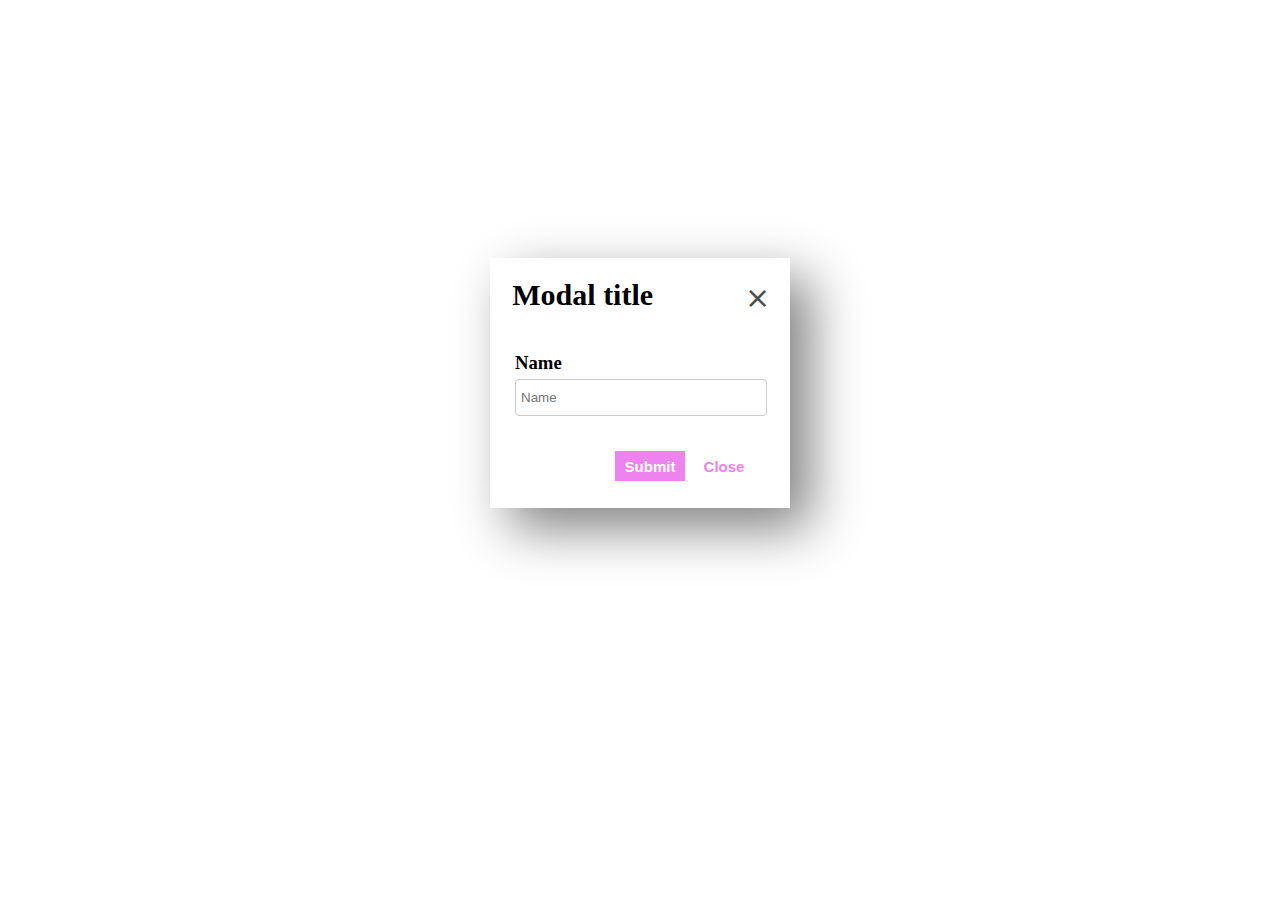
<file: MODAL/index.html>
<!DOCTYPE html>
<html>
<head>
	<meta charset="utf-8">
	<meta name="viewport" content="width=device-width, initial-scale=1">
	<link rel="stylesheet" type="text/css" href="style.css">
	<title>Modal</title>
</head>

<body>

<div class="all">
	
	<header>
		<h1>Modal title</h1>
		<button>&#10799</button>	
	</header>

	<div class="modal-content">
		<h3>Name</h3>
		<input type="text" name="name" placeholder="Name">
	</div>

	<div class="modal-buttons">
		<button class="modal-button1">Submit</button>
		<button class="modal-button2">Close</button>
	</div>	
	</div>
</div>
</body>

</html>
</file>
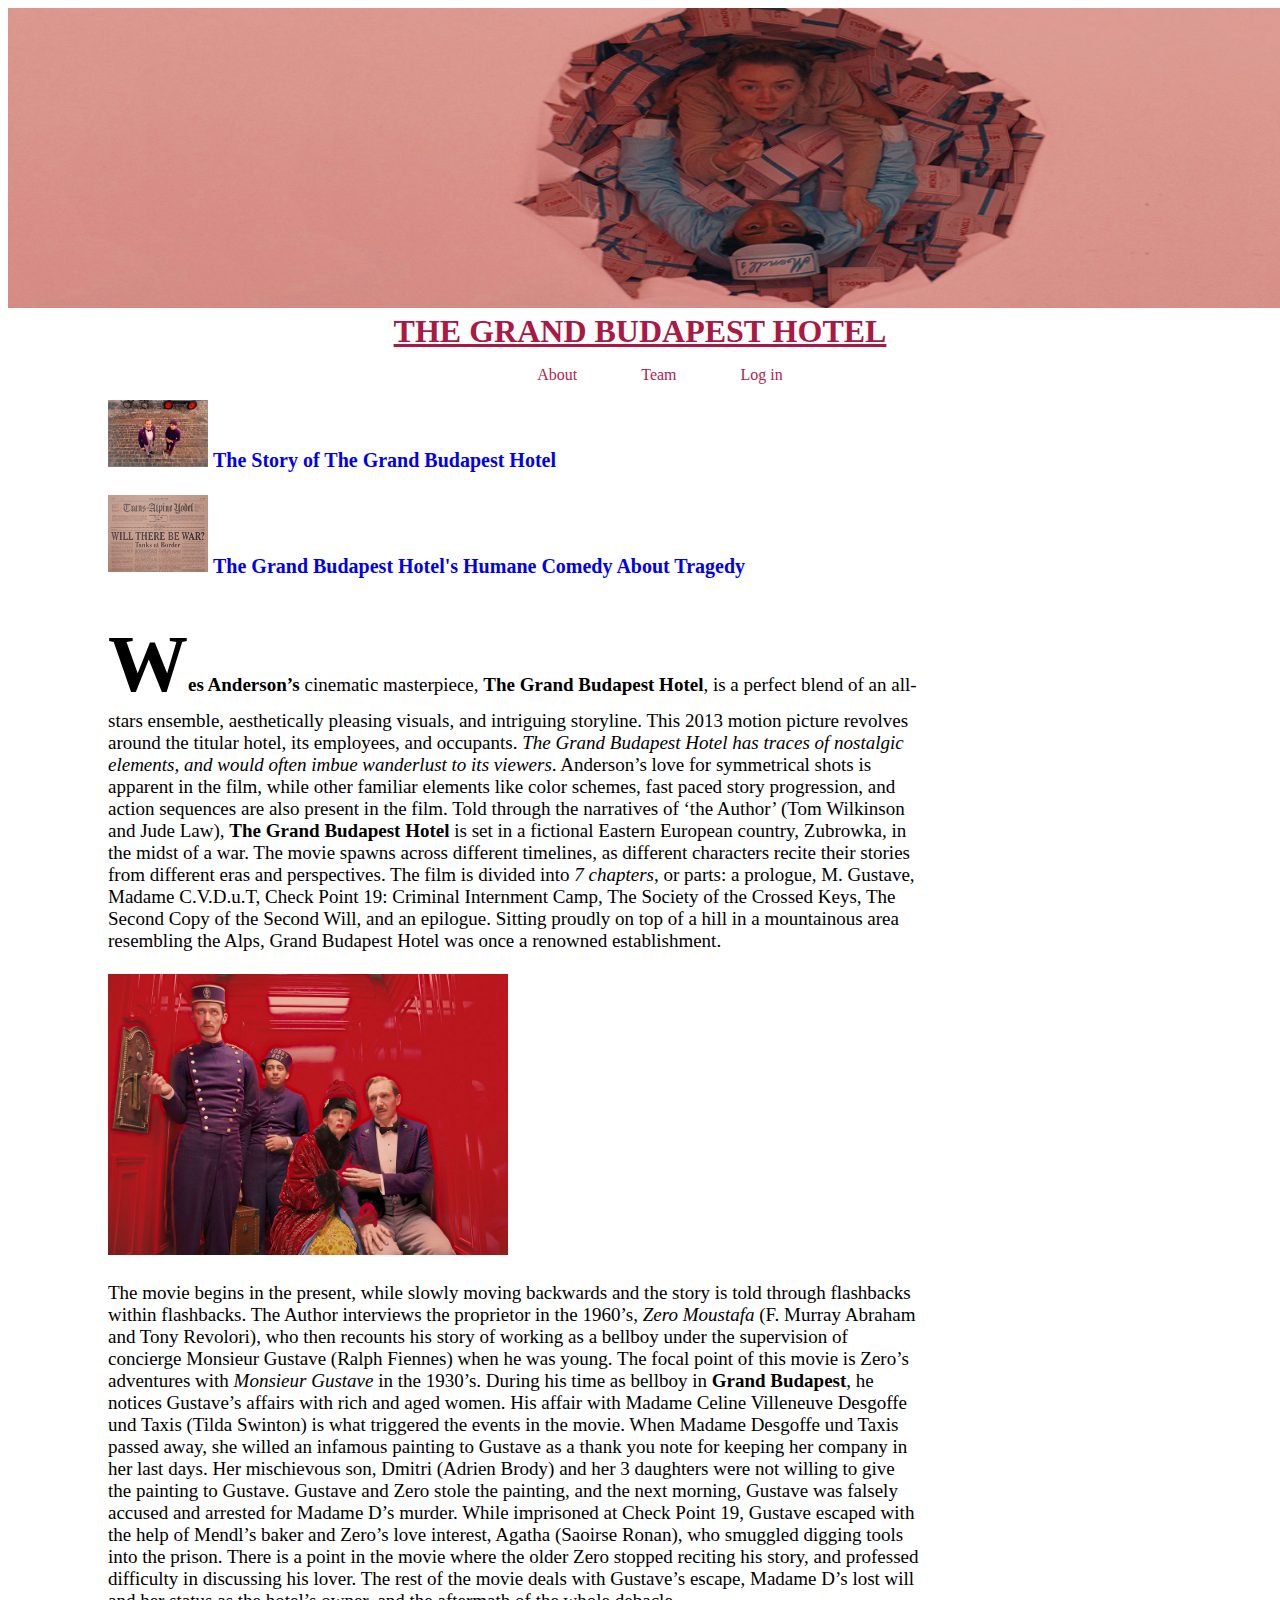
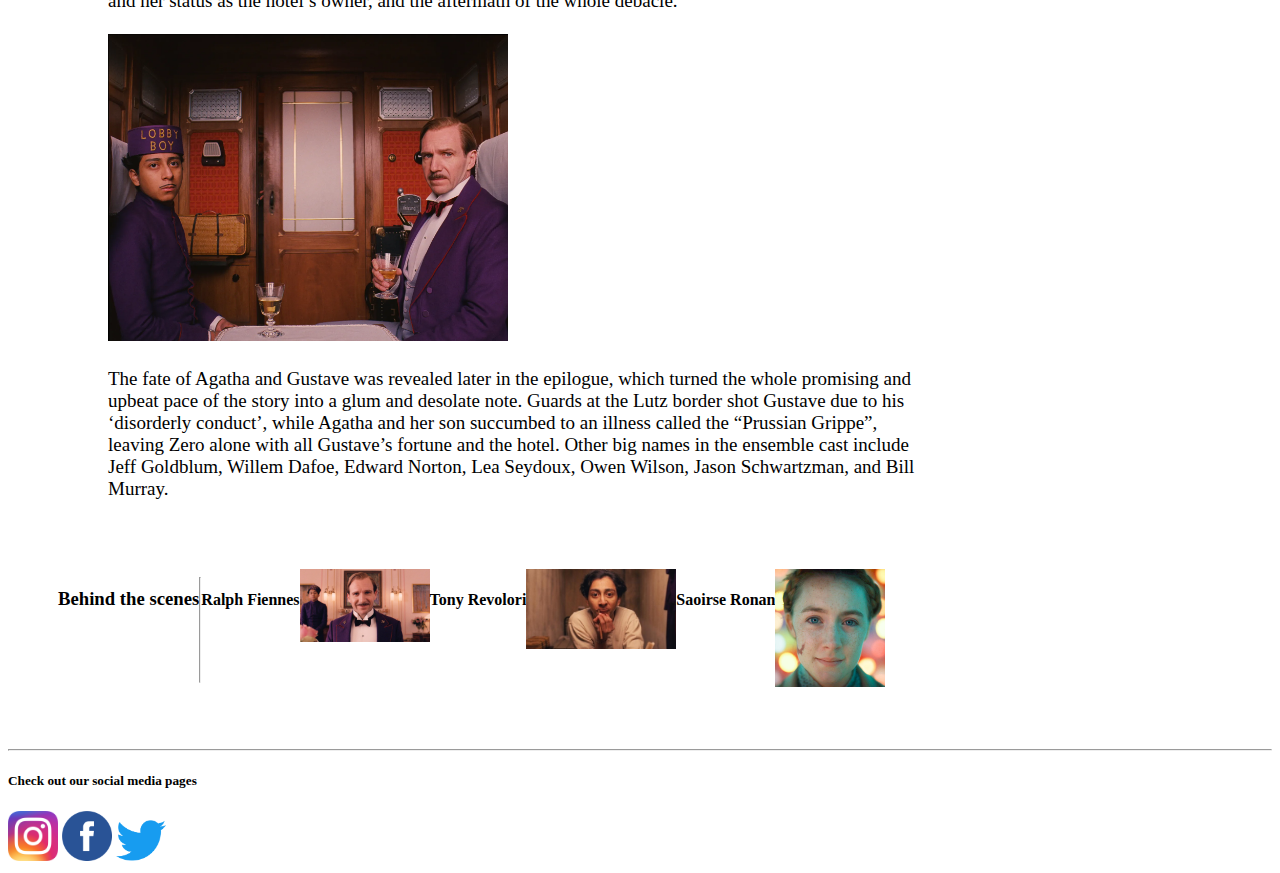
<file: TEMA 1/index.html>
<!DOCTYPE html>
<html>

<head>
	<title>The Grand Budapest Hotel</title>
	<link rel="stylesheet" type="text/css" href="style.css">
	<style type="text/css">
		h1{
			color: #AB1844;
			text-align: center;
			margin: 1px;
		}


		nav{
			text-align: center;
		}

		li{
			display: inline;
			padding: 30px;
		}


		p{
			padding-left: 100px;
			padding-right: 350px;
			font-size: 19px;
		}

		article{
			padding-left: 100px;
			font-size: 20px;
		}

		span{
			font-size: 80px;

		}

		

	</style>
</head>


<body>

<header>
	<img src="header.png" alt="headerthegrandbudapesthotel" width="1520" height="300">
<h1><u>THE GRAND BUDAPEST HOTEL</u></h1>
</header>


<nav>
	<ul>
		<li><a href="C:\Users\Cristina\Desktop\SCOALA INFORMALA\TEMA 1/about.html" style="color:#B5224E">About</a></li>
		<li><a href="team.html" style="color:#B5224E">Team</a></li>
		<li><a href="login.html" style="color:#B5224E">Log in</a></li>
	</ul>
</nav>


<article>
	<img src="3.jpg" alt="articlethumbnail" width="100"> 
	<a href="https://www.nytimes.com/2014/03/07/movies/wes-andersons-grand-budapest-hotel-is-a-complex-caper.html" target="_blank"><strong>The Story of The Grand Budapest Hotel</strong></a><br><br>
	<img src="7.jpg" alt="articlethumbnail" width="100"> 
	<a href="https://www.theatlantic.com/entertainment/archive/2015/02/how-grand-budapest-hotel-pays-tribute-to-the-holocaust/385264/" target="_blank"><strong>The Grand Budapest Hotel's Humane Comedy About Tragedy</strong></a><br><br>

</article>




<section>
	<p><strong>	<span>W</span>es Anderson’s</strong> cinematic masterpiece, <strong>The Grand Budapest Hotel</strong>, is a perfect blend of an all-stars ensemble, aesthetically pleasing visuals, and intriguing storyline. This 2013 motion picture revolves around the titular hotel, its employees, and occupants. <em>The Grand Budapest Hotel has traces of nostalgic elements, and would often imbue wanderlust to its viewers</em>. Anderson’s love for symmetrical shots is apparent in the film, while other familiar elements like color schemes, fast paced story progression, and action sequences are also present in the film. Told through the narratives of ‘the Author’ (Tom Wilkinson and Jude Law), <strong>The Grand Budapest Hotel</strong> is set in a fictional Eastern European country, Zubrowka, in the midst of a war. The movie spawns across different timelines, as different characters recite their stories from different eras and perspectives. The film is divided into <em>7 chapters</em>, or parts: a prologue, M. Gustave, Madame C.V.D.u.T, Check Point 19: Criminal Internment Camp, The Society of the Crossed Keys, The Second Copy of the Second Will, and an epilogue. Sitting proudly on top of a hill in a mountainous area resembling the Alps, Grand Budapest Hotel was once a renowned establishment. <br> <br>
	<img src="1.jpg" alt="maincharacters" width="400">
	<br><br>
		The movie begins in the present, while slowly moving backwards and the story is told through flashbacks within flashbacks. The Author interviews the proprietor in the 1960’s, <em>Zero Moustafa</em> (F. Murray Abraham and Tony Revolori), who then recounts his story of working as a bellboy under the supervision of concierge Monsieur Gustave (Ralph Fiennes) when he was young. The focal point of this movie is Zero’s adventures with <em>Monsieur Gustave</em> in the 1930’s. During his time as bellboy in <strong>Grand Budapest</strong>, he notices Gustave’s affairs with rich and aged women. His affair with Madame Celine Villeneuve Desgoffe und Taxis (Tilda Swinton) is what triggered the events in the movie. When Madame Desgoffe und Taxis passed away, she willed an infamous painting to Gustave as a thank you note for keeping her company in her last days. Her mischievous son, Dmitri (Adrien Brody) and her 3 daughters were not willing to give the painting to Gustave. Gustave and Zero stole the painting, and the next morning, Gustave was falsely accused and arrested for Madame D’s murder. While imprisoned at Check Point 19, Gustave escaped with the help of Mendl’s baker and Zero’s love interest, Agatha (Saoirse Ronan), who smuggled digging tools into the prison. There is a point in the movie where the older Zero stopped reciting his story, and professed difficulty in discussing his lover. The rest of the movie deals with Gustave’s escape, Madame D’s lost will and her status as the hotel’s owner, and the aftermath of the whole debacle. <br><br>
<img src="2.jpg" alt="gustavandzero" width="400">
<br><br>
	The fate of Agatha and Gustave was revealed later in the epilogue, which turned the whole promising and upbeat pace of the story into a glum and desolate note. Guards at the Lutz border shot Gustave due to his ‘disorderly conduct’, while Agatha and her son succumbed to an illness called the “Prussian Grippe”, leaving Zero alone with all Gustave’s fortune and the hotel. 

Other big names in the ensemble cast include Jeff Goldblum, Willem Dafoe, Edward Norton, Lea Seydoux, Owen Wilson, Jason Schwartzman, and Bill Murray. </p>
</section>



	<!-- PUNE QUIZ UNDEVA -->




<aside>
	<h3>Behind the scenes </h3>
	<hr>
	<h4>Ralph Fiennes</h4>
	<a href="https://en.wikipedia.org/wiki/Ralph_Fiennes" target="_blank"> 
	<img src="4.jpg" alt="Ralph Fiennes" width="130"></a>
	<h4>Tony Revolori</h4>
	<a href="https://en.wikipedia.org/wiki/Tony_Revolori" target="_blank"><img src="5.jpg" alt="Tony Revolori" width="150"></a>
	<h4>Saoirse Ronan</h4>
	<a href="https://en.wikipedia.org/wiki/Saoirse_Ronan" target="_blank"><img src="6.jpg" alt="Saoirse Ronan" width="110"></a>
</aside>
<hr>
<footer>
	<h5>Check out our social media pages</h5>
	<a href="https://www.facebook.com/" target="_blank"> <img src="insta.jpg" alt="instagram" width="50"></a>
	<a href="https://www.instagram.com/" target="_blank"> <img src="facebook.jpg" alt="facebook" width="50"></a>
	<a href="https://twitter.com/i/flow/login" target="_blank"> <img src="twitter.jpg" alt="twitter" width="50"></a>
</footer>


</body>

</html>
</file>
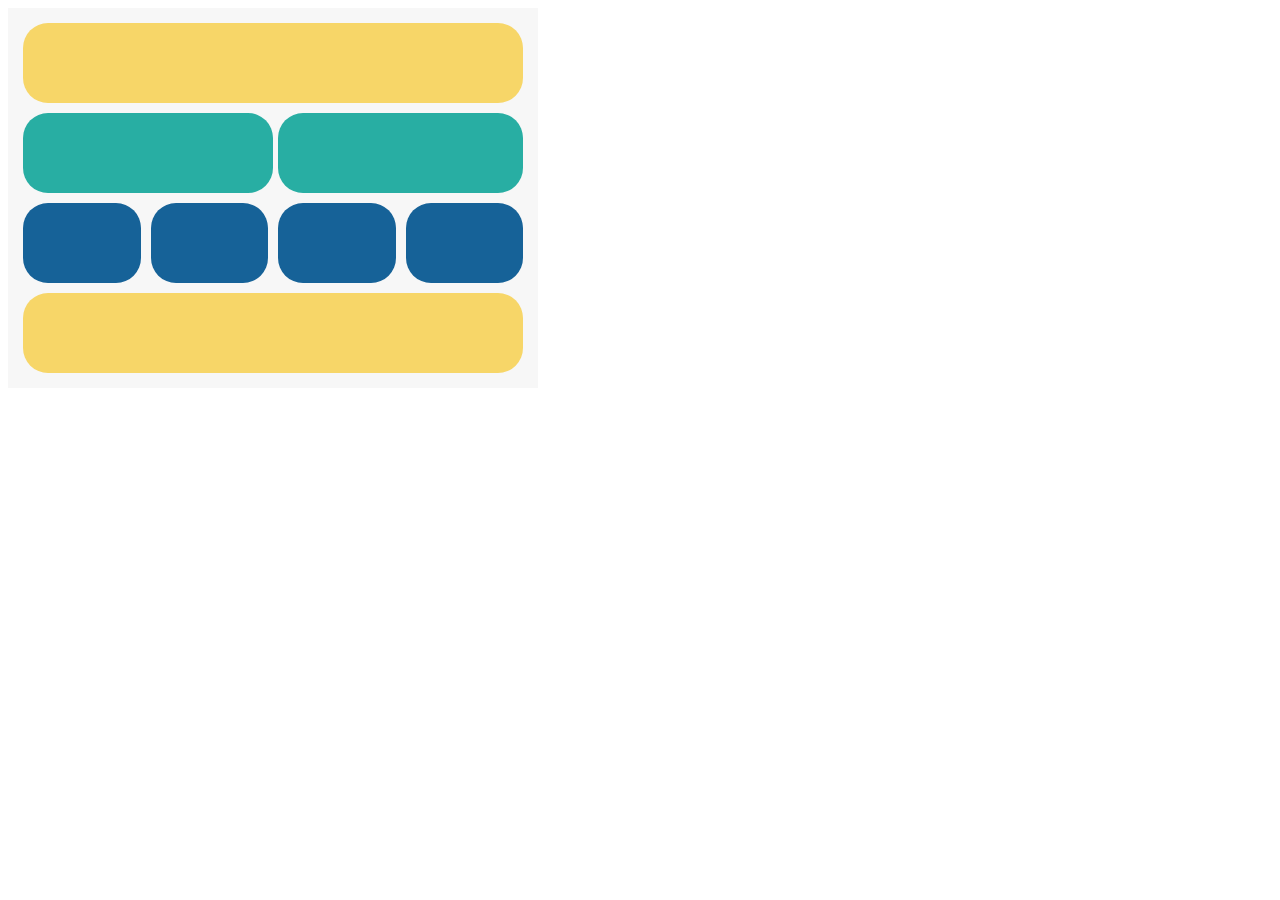
<file: TEMA 2/index.html>
<!-- flexible boxes sau display table. -->

<!DOCTYPE html>
<html>
<head>
	<meta charset="utf-8">
	<meta name="viewport" content="width=device-width, initial-scale=1">
	<link rel="stylesheet" type="text/css" href="style.css">
	<title>Table</title>
</head>
<body>

<div id="main" class="mywrapper">
	<div class="yellowtop"></div>
	<div class="green1"></div>
	<div class="green2"></div>

	<div class="container">
	<div class="blue1"></div>
	<div class="blue2"></div>
	<div class="blue3"></div>
	<div class="blue4"></div>
	</div>
	<div class="yellowbottom"></div>
</div>

</body>
</html>
</file>
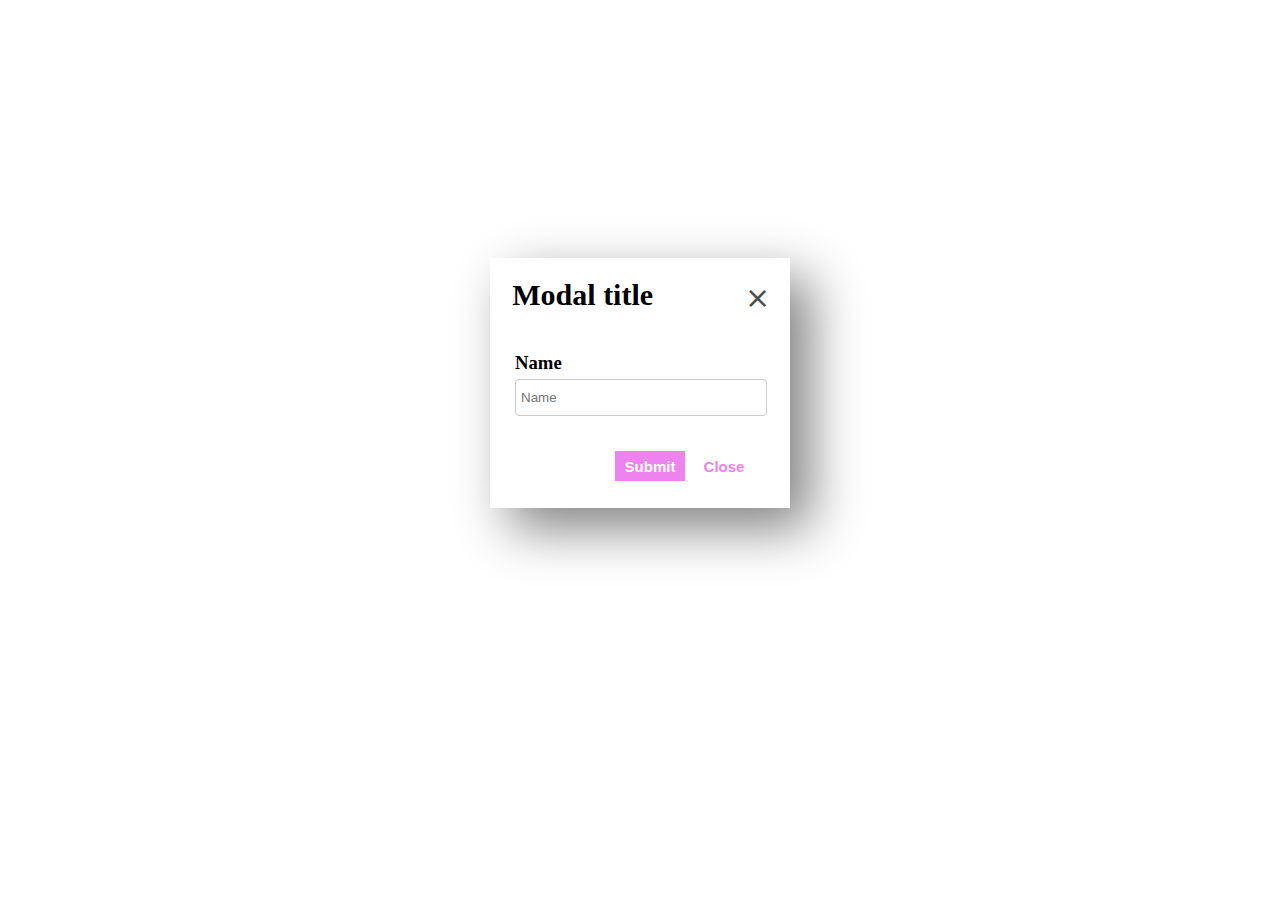
<file: TEMA 3/MODAL/index.html>
<!DOCTYPE html>
<html>
<head>
	<meta charset="utf-8">
	<meta name="viewport" content="width=device-width, initial-scale=1">
	<link rel="stylesheet" type="text/css" href="style.css">
	<title>Modal</title>
</head>

<body>

<div class="all">
	
	<header>
		<h1>Modal title</h1>
		<button>&#10799</button>	
	</header>

	<div class="modal-content">
		<h3>Name</h3>
		<input type="text" name="name" placeholder="Name">
	</div>

	<div class="modal-buttons">
		<button class="modal-button1">Submit</button>
		<button class="modal-button2">Close</button>
	</div>	
	</div>
</div>
</body>

</html>
</file>
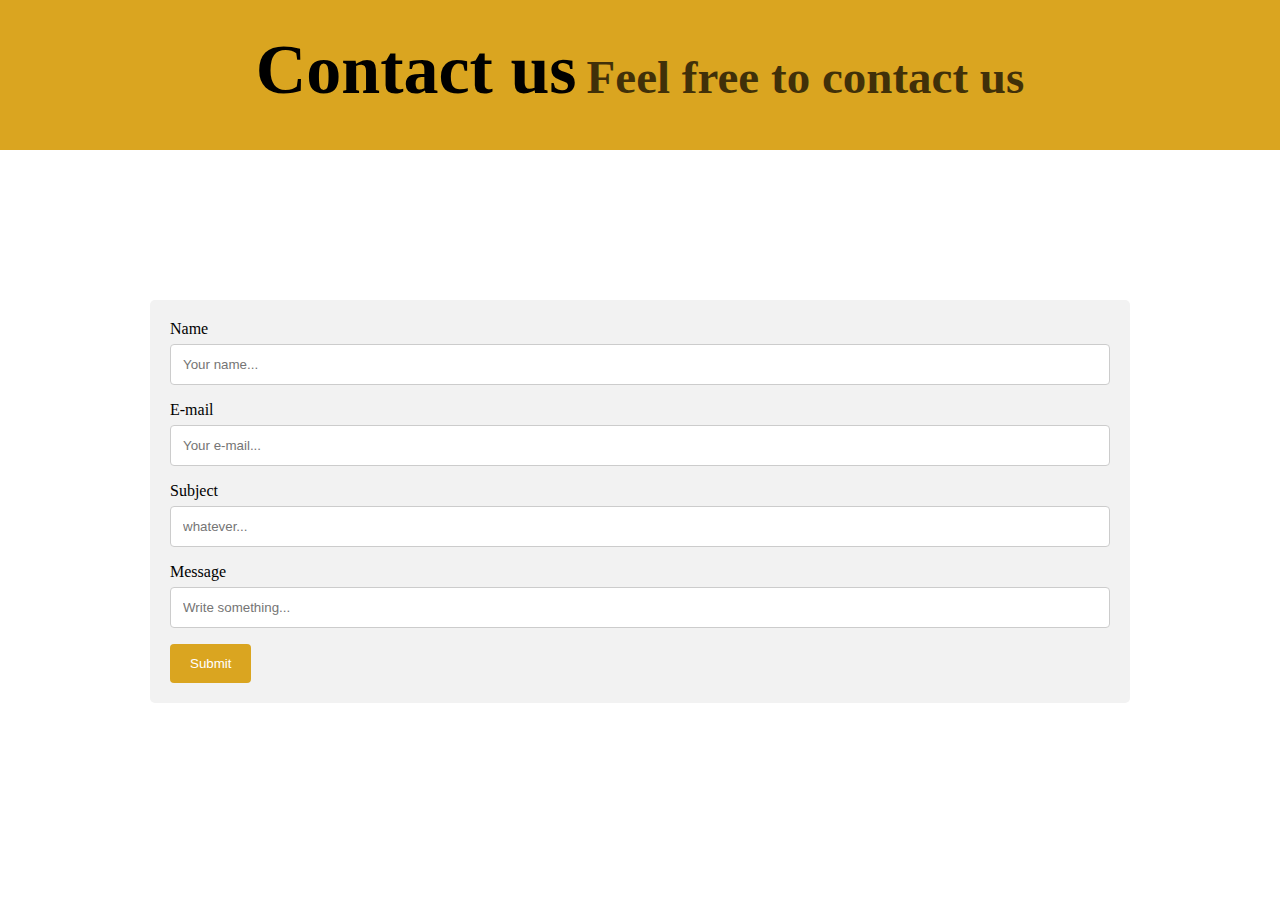
<file: LAYOUT/contact.html>
<!DOCTYPE html>
<html>
<head>
	<meta charset="utf-8">
	<meta name="viewport" content="width=device-width, initial-scale=1">
	<link rel="stylesheet" type="text/css" href="style-contact.css">
	<title>Contact</title>
</head>
<body>
<header class="wrapper">
<div class="text">
	<h1>Contact us</h1>
	<h2>Feel free to contact us</h2>
</div>
</header>


<form class="container" action="index.html" method="GET">

	<label for="name">Name</label>
	<input type="text" name="name" placeholder="Your name...">

	<label for="email">E-mail</label>
	<input type="E-mail" name="E-mail" placeholder="Your e-mail...">

	<label for="subject">Subject</label>
	<input type="text" name="text" placeholder="whatever...">
<div class="message">
	<label for="message">Message</label>
	<input type="text" name="" placeholder="Write something...">
</div>
	<input type="submit" name="submit">

</form>






</body>
</html>
</file>
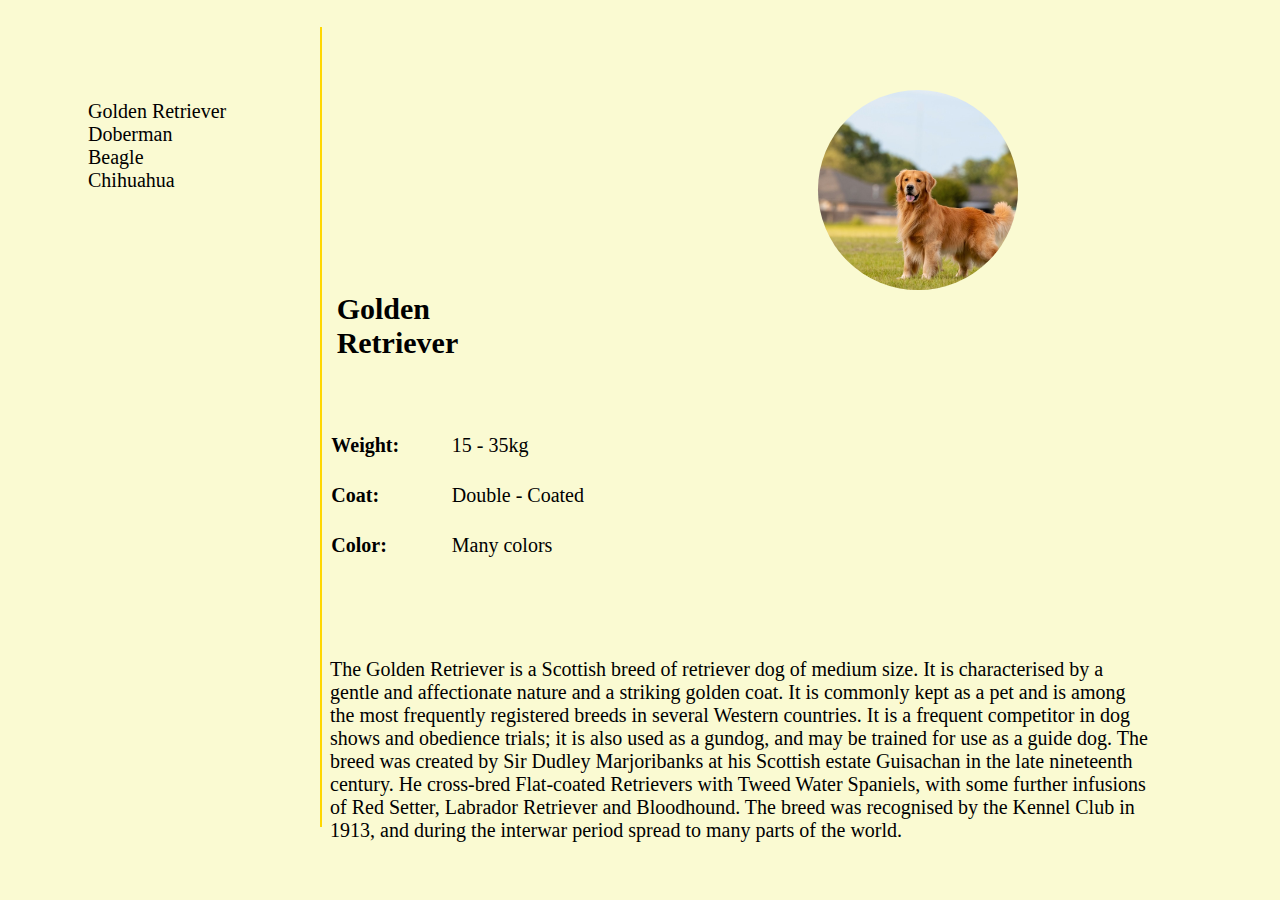
<file: TEMA 2/cv caine/dogs.html>
<!DOCTYPE html>
<html>
<head>
	<meta charset="utf-8">
	<meta name="viewport" content="width=device-width, initial-scale=1">
	<link rel="stylesheet" type="text/css" href="style.css">
	<title>Dog`s CV</title>
</head>

<body>
<div>
<ul class="meniu">
	<li><a href="goldn.html">Golden Retriever</a></li>
	<li><a href="doberman.html">Doberman</a></li>
	<li><a href="beagle.html">Beagle</a></li>
	<li><a href="chihuahua.html">Chihuahua</a></li>
</ul>
</div>

<div class="vl"></div>
<img src="golden.jpg" alt="goldenretriever" width="200">
<h1>Golden Retriever</h1>
<div class="firstcolumn">
	<ul>
		<li><strong>Weight:</strong></li>
		<li><strong>Coat:</strong></li>
		<li><strong>Color:</strong></li>
	</ul>
</div>

<div class="secondcolumn">
	<ul>
		<li>15 - 35kg</li>
		<li>Double - Coated</li>
		<li>Many colors</li>
	</ul>
</div>

<p>The Golden Retriever is a Scottish breed of retriever dog of medium size. It is characterised by a gentle and affectionate nature and a striking golden coat. It is commonly kept as a pet and is among the most frequently registered breeds in several Western countries. It is a frequent competitor in dog shows and obedience trials; it is also used as a gundog, and may be trained for use as a guide dog.
The breed was created by Sir Dudley Marjoribanks at his Scottish estate Guisachan in the late nineteenth century. He cross-bred Flat-coated Retrievers with Tweed Water Spaniels, with some further infusions of Red Setter, Labrador Retriever and Bloodhound. The breed was recognised by the Kennel Club in 1913, and during the interwar period spread to many parts of the world.</p>



	
</div>





</body>
</html>
</file>
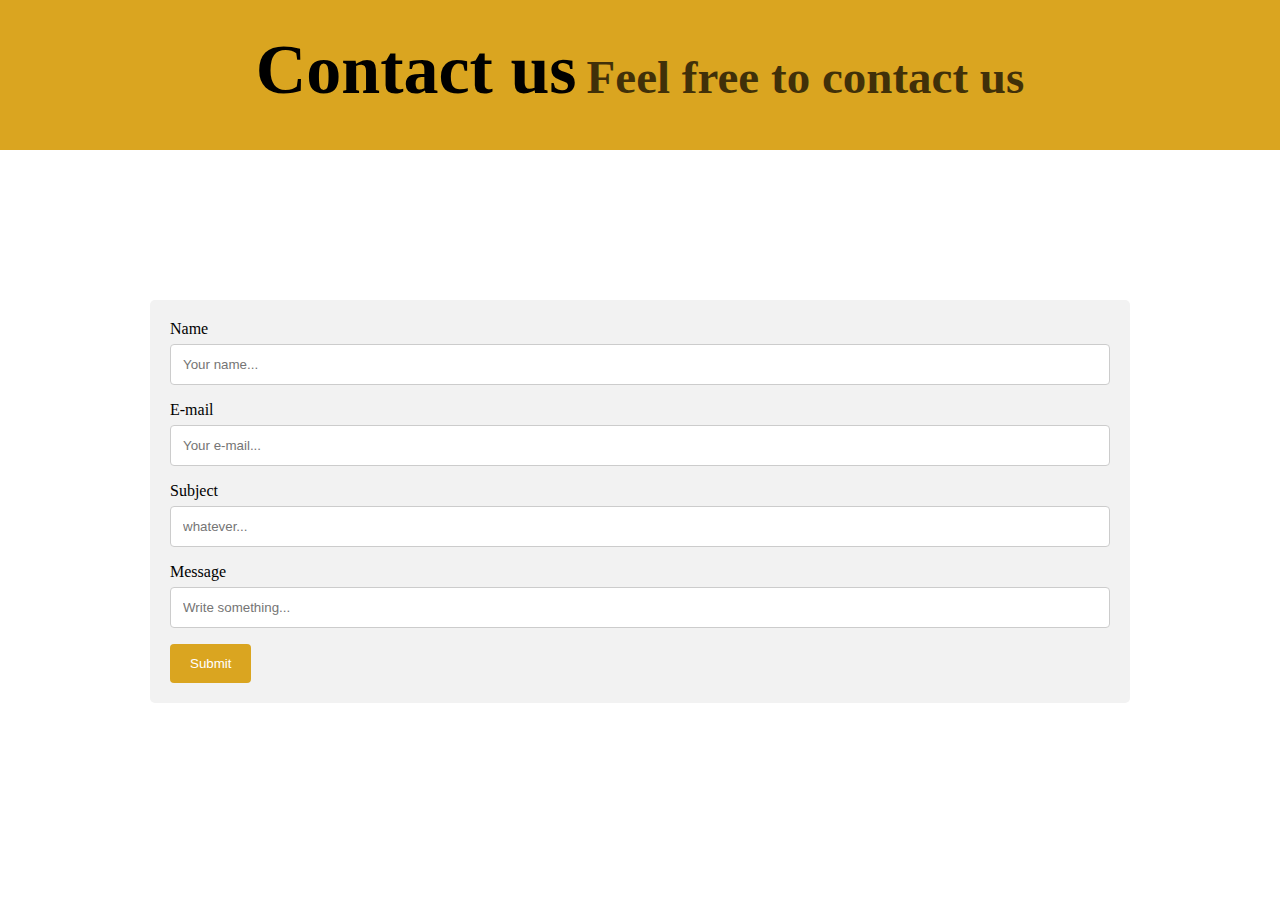
<file: TEMA 3/LAYOUT/contact.html>
<!DOCTYPE html>
<html>
<head>
	<meta charset="utf-8">
	<meta name="viewport" content="width=device-width, initial-scale=1">
	<link rel="stylesheet" type="text/css" href="style-contact.css">
	<title>Contact</title>
</head>
<body>
<header class="wrapper">
<div class="text">
	<h1>Contact us</h1>
	<h2>Feel free to contact us</h2>
</div>
</header>


<form class="container" action="index.html" method="GET">

	<label for="name">Name</label>
	<input type="text" name="name" placeholder="Your name...">

	<label for="email">E-mail</label>
	<input type="E-mail" name="E-mail" placeholder="Your e-mail...">

	<label for="subject">Subject</label>
	<input type="text" name="text" placeholder="whatever...">
<div class="message">
	<label for="message">Message</label>
	<input type="text" name="" placeholder="Write something...">
</div>
	<input type="submit" name="submit">

</form>






</body>
</html>
</file>
<file: MODAL/style.css>
.all {
	width: 300px;
	height: 250px;
	margin: 0 auto;
	position: relative;
	background: white;
	top: 250px;
	box-shadow: 20px 20px 50px grey;

}

header {
	color: black;
	font-size: 15px;
	display: flex;
	justify-content: space-around;
	align-items: center;
	position: relative;
	left: -10px;
	/*position: relative;
	top: 10px;
	left: 15px;*/
}

header button {
	position: relative;
	right: -25px;
	color: black;
	font-size: 30px;
	opacity: 0.7;
	width: 30px;
	height: 30px;
	padding: 0;
	border: none;
	background: none;
}


.modal-content {
	position: relative;
	left: 25px;
	margin-top: 20px;
}


.modal-content h3 {
	color: black;
	margin: 0px;
}

.modal-content input {
	border-radius: 4px;
	border-width: 1px;
	border: 1px solid #ccc;
	padding: 5px;
	width: 240px;
	height: 25px;
	margin-top: 5px;
}


.modal-buttons button {
	text-align: center;
	position: relative;
	top: 35px;
	left: 125px;
	width: 70px;
	height: 30px;
}

.modal-button2 {
	border: none;
	background: none;
	color: violet;
	font-size: 15px;
	font-weight: bold;
}

.modal-button1 {
	border: none;
	background: violet;
	color: white;
	font-size: 15px;
	font-weight: bold;
}
</file>
<file: TEMA 1/style.css>
a{
	text-decoration: none;
	text-align: justify;
}

p{
	font-family: initial;
	font-size: initial;
}

aside {
	display: inline-flex;
	align-content: space-between;
	padding: 50px;
}
</file>
<file: TEMA 2/style.css>
.mywrapper {
	background: #F7F7F7;
	width: 500px;
	height: 100%;
	border: 30px;
	padding: 15px;
}


.yellowtop {
	width: 500px;
	height: 80px;
	background: #F7D668;
	border-radius: 25px;
}

.green1 {
	width: 50%;
	height: 80px;
	background: #28AEA3;
	float: left;
	margin: 10px 5px 10px 0;
	border-radius: 25px;
}

.green2 {
	width: 49%;
	height: 80px;
	background: #28AEA3;
	float: right;
	margin: 10px 0 10px 0;
	border-radius: 25px;
}


.container {
	width: 500px;
	height: 80px;
	display: flex;
	border-radius: 25px;
}

.blue1 {
	width: 25%;
	height: 80px;
	background: #166298;
	margin: 0 10px 10px 0;
	border-radius: 25px;
}

.blue2 {
	width: 25%;
	height: 80px;
	background: #166298;
	margin: 0 0 10px 0;
	border-radius: 25px;
}

.blue3 {
	width: 25%;
	height: 80px;
	background: #166298;
	margin: 0 10px 10px 10px;
	border-radius: 25px;
}

.blue4 {
	width: 25%;
	height: 80px;
	background: #166298;
	margin: 0 0 10px 0;
	border-radius: 25px;
}


.yellowbottom {
	width: 500px;
	height: 80px;
	background: #F7D668;
	margin-top: 10px;
	border-radius: 25px;
}
</file>
<file: TEMA 3/MODAL/style.css>
.all {
	width: 300px;
	height: 250px;
	margin: 0 auto;
	position: relative;
	background: white;
	top: 250px;
	box-shadow: 20px 20px 50px grey;

}

header {
	color: black;
	font-size: 15px;
	display: flex;
	justify-content: space-around;
	align-items: center;
	position: relative;
	left: -10px;
	/*position: relative;
	top: 10px;
	left: 15px;*/
}

header button {
	position: relative;
	right: -25px;
	color: black;
	font-size: 30px;
	opacity: 0.7;
	width: 30px;
	height: 30px;
	padding: 0;
	border: none;
	background: none;
}


.modal-content {
	position: relative;
	left: 25px;
	margin-top: 20px;
}


.modal-content h3 {
	color: black;
	margin: 0px;
}

.modal-content input {
	border-radius: 4px;
	border-width: 1px;
	border: 1px solid #ccc;
	padding: 5px;
	width: 240px;
	height: 25px;
	margin-top: 5px;
}


.modal-buttons button {
	text-align: center;
	position: relative;
	top: 35px;
	left: 125px;
	width: 70px;
	height: 30px;
}

.modal-button2 {
	border: none;
	background: none;
	color: violet;
	font-size: 15px;
	font-weight: bold;
}

.modal-button1 {
	border: none;
	background: violet;
	color: white;
	font-size: 15px;
	font-weight: bold;
}
</file>
<file: LAYOUT/style-contact.css>
* {
	margin: 0;
	padding: 0;
}


.wrapper {
	background: goldenrod;
	width: auto;
	height: 150px;
}

.text {
	width: auto;
	height: 150px;
	display: flex;
	justify-content: center;

}

.text h1 {
	text-align: center;
	color: black;
	font-size: 70px;
	position: relative;
	top: 30px;
	margin-right: 10px;
}

.text h2 {
	text-align: center;
	color: black;
	font-size: 47px;
	position: relative;
	top: 50px;
	opacity: 0.7;
}






input[type=text], select, textarea {
  width: 100%;
  padding: 12px;
  border: 1px solid #ccc;
  border-radius: 4px;
  box-sizing: border-box;
  margin-top: 6px;
  margin-bottom: 16px;
  resize: vertical;
}

/*div  {
	width: 300px;
	height: 200px;
	display: block;
	
}
*/
input[type=e-mail], select, textarea {
  width: 100%;
  padding: 12px;
  border: 1px solid #ccc;
  border-radius: 4px;
  box-sizing: border-box;
  margin-top: 6px;
  margin-bottom: 16px;
  resize: vertical;
}

input[type=submit] {
  background-color: goldenrod;
  color: white;
  padding: 12px 20px;
  border: none;
  border-radius: 4px;
}

input[type=submit]:hover {
  background-color: black;
}


.container {
  border-radius: 5px;
  background-color: #f2f2f2;
  padding: 20px;
  margin: 150px;
}
</file>
<file: TEMA 2/cv caine/style.css>
body {
	background: lightgoldenrodyellow;
	font-size: 20px;
}

.meniu {
	list-style-type: none;
	padding: 80px;
}

a:link { 
	text-decoration: none; 
	color: black;
}

a:hover {
  color: blueviolet;
}

.vl {
	border-left: 2px solid #FFD700;
	height: 800px;
	display: inline-block;
	position: absolute;
	left: 25%;
	top: 3%;
}

img {
	width: 300px;
	display: inline;
	position: absolute;
	left: 60%;
	top: 10%;
	clip-path: circle();
}

h1 {
	font-size: 30px;
	position: relative;
	left: 26%;
	width: 200px;
}

ul{
	list-style-type: none;
	padding: 20px;
}

.firstcolumn {
	position: relative;
	float: left;
	left: 24%;
	line-height: 50px;
}

.secondcolumn {
	position: relative;
	float: left;
	left: 25%;
	line-height: 50px;
}


p{
	position: absolute;
	top: 72%;
	margin: 10px;
	left: 25%;
	padding-right: 120px;
}
</file>
<file: TEMA 3/LAYOUT/style-contact.css>
* {
	margin: 0;
	padding: 0;
}


.wrapper {
	background: goldenrod;
	width: auto;
	height: 150px;
}

.text {
	width: auto;
	height: 150px;
	display: flex;
	justify-content: center;

}

.text h1 {
	text-align: center;
	color: black;
	font-size: 70px;
	position: relative;
	top: 30px;
	margin-right: 10px;
}

.text h2 {
	text-align: center;
	color: black;
	font-size: 47px;
	position: relative;
	top: 50px;
	opacity: 0.7;
}






input[type=text], select, textarea {
  width: 100%;
  padding: 12px;
  border: 1px solid #ccc;
  border-radius: 4px;
  box-sizing: border-box;
  margin-top: 6px;
  margin-bottom: 16px;
  resize: vertical;
}

/*div  {
	width: 300px;
	height: 200px;
	display: block;
	
}
*/
input[type=e-mail], select, textarea {
  width: 100%;
  padding: 12px;
  border: 1px solid #ccc;
  border-radius: 4px;
  box-sizing: border-box;
  margin-top: 6px;
  margin-bottom: 16px;
  resize: vertical;
}

input[type=submit] {
  background-color: goldenrod;
  color: white;
  padding: 12px 20px;
  border: none;
  border-radius: 4px;
}

input[type=submit]:hover {
  background-color: black;
}


.container {
  border-radius: 5px;
  background-color: #f2f2f2;
  padding: 20px;
  margin: 150px;
}
</file>
